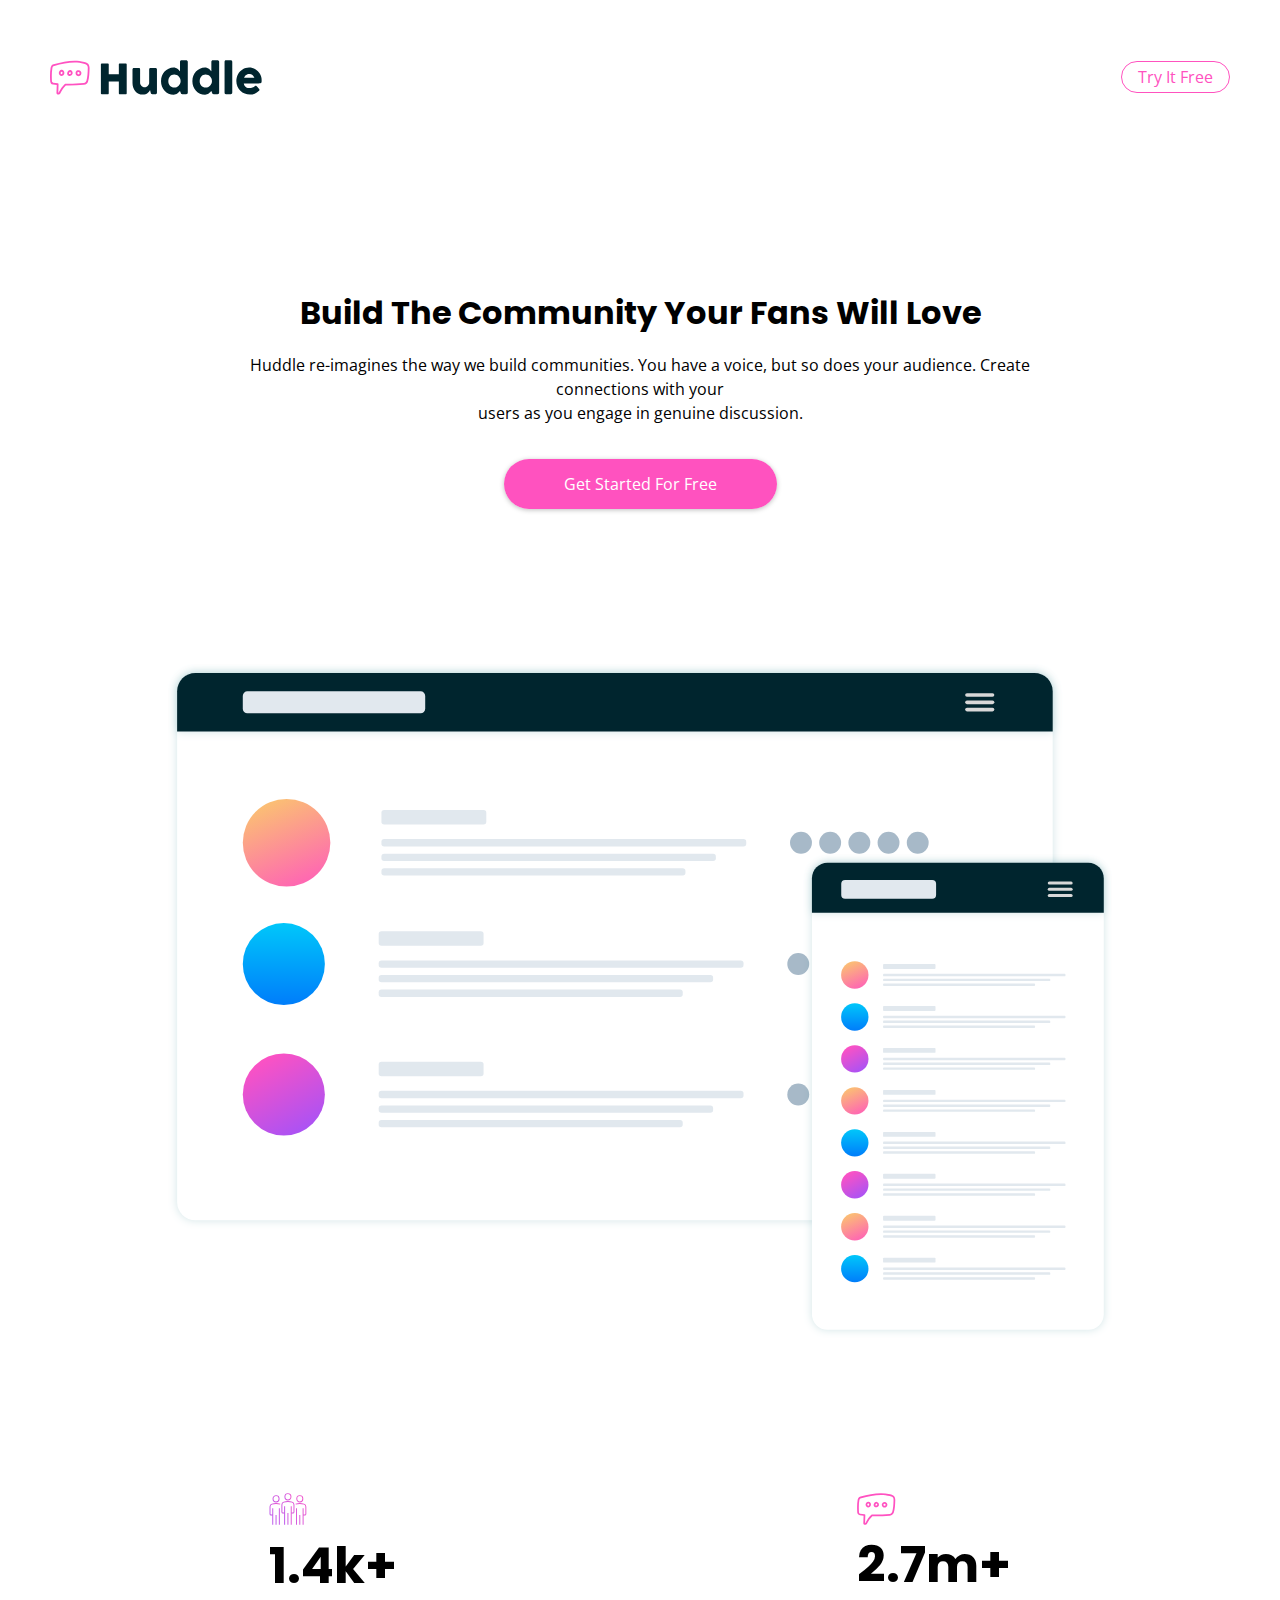
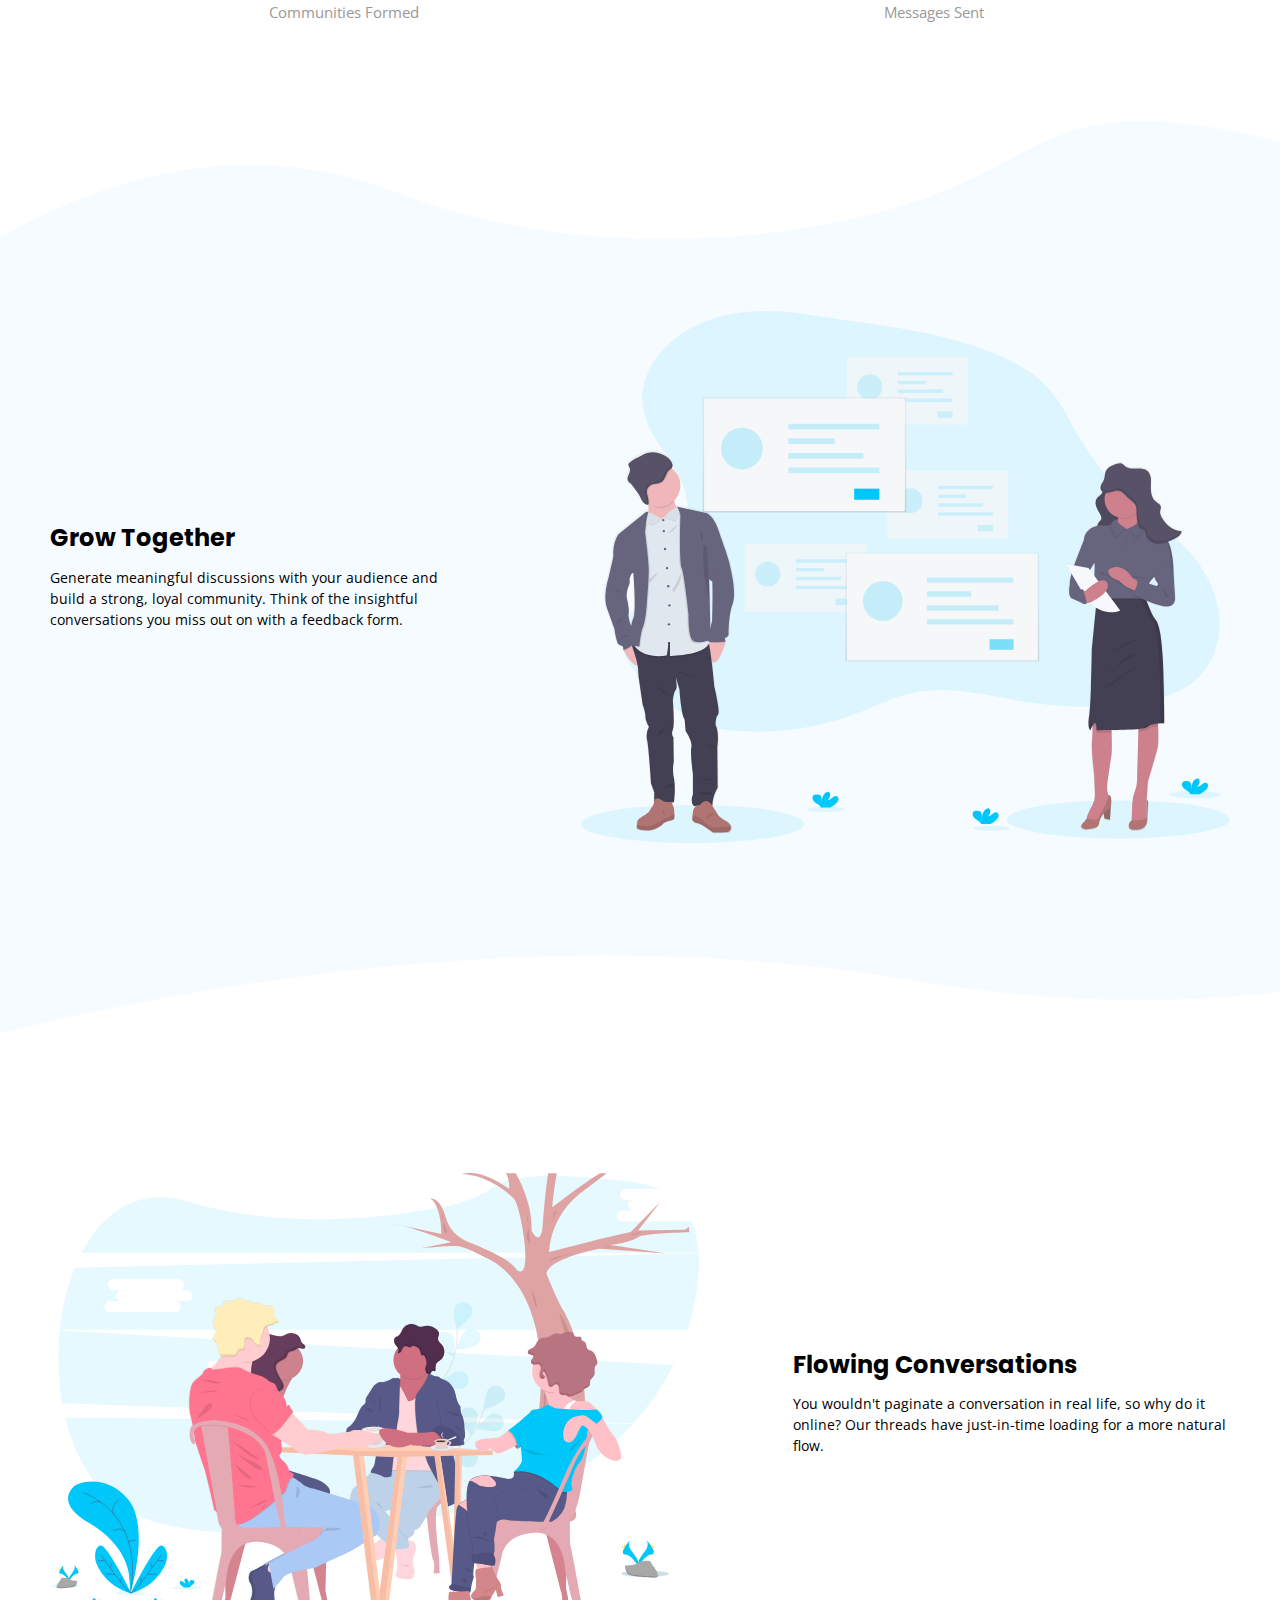
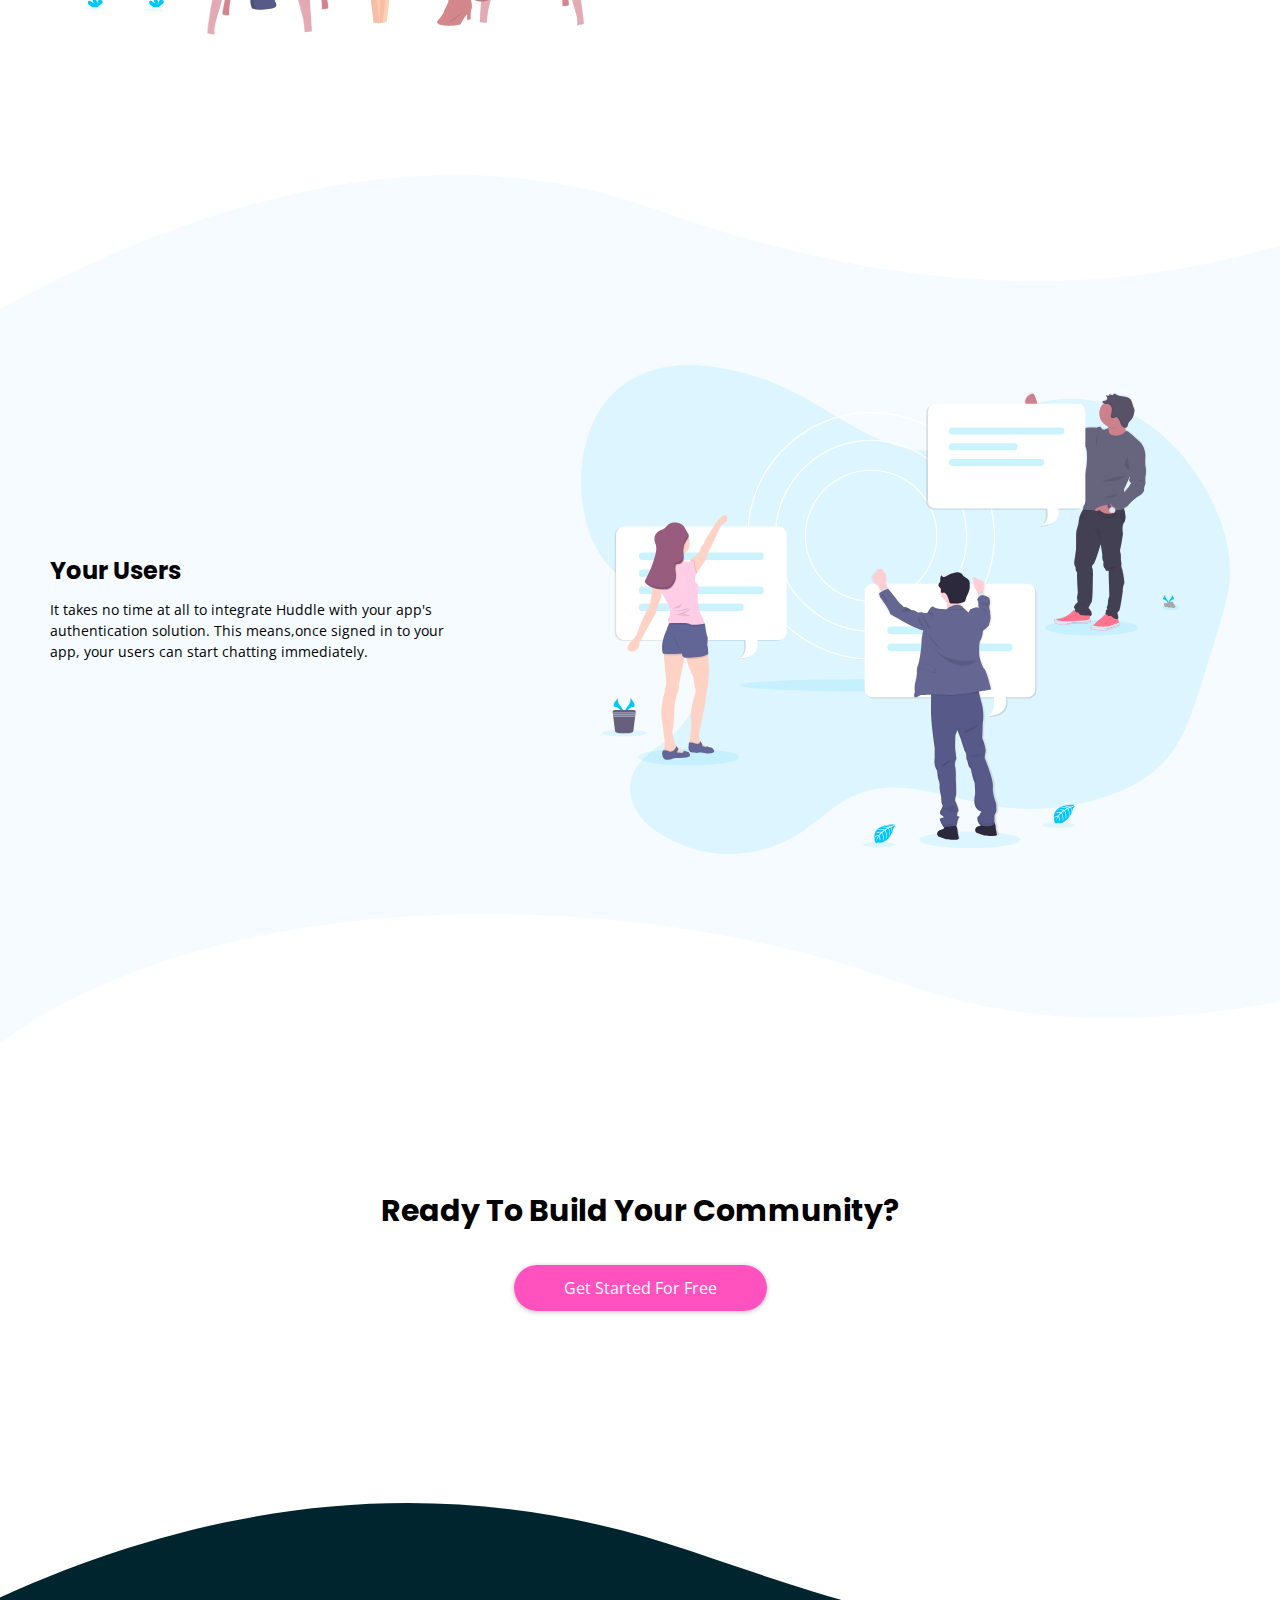
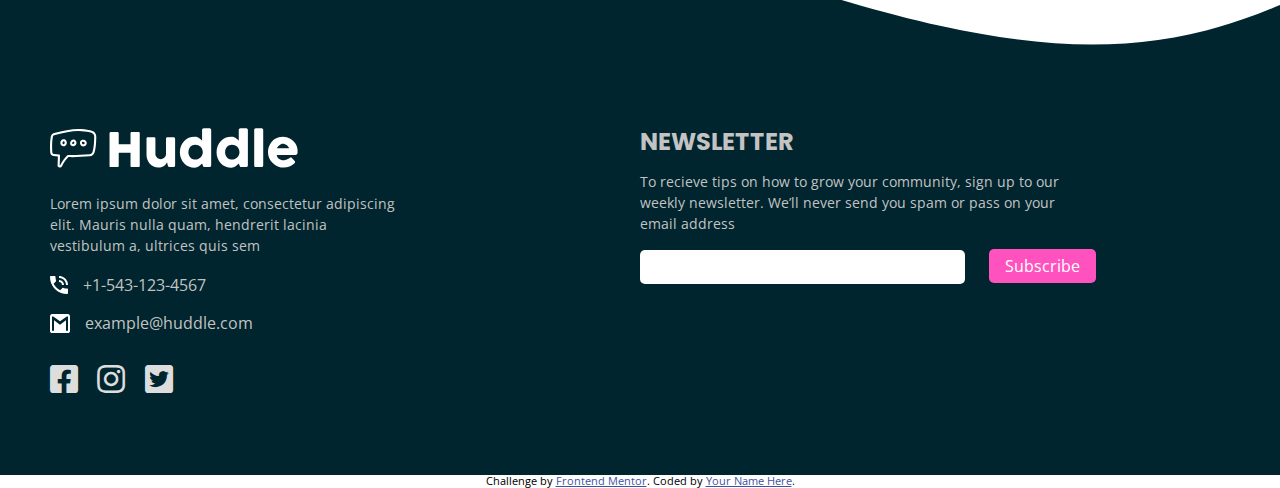
<file: index.html>
<!DOCTYPE html>
<html lang="en">
<head>
    <meta charset="UTF-8"/>
    <meta http-equiv="X-UA-Compatible" content="IE=edge"/>
    <meta name="viewport" content="width=device-width, initial-scale=1.0"/>
    <title>Frontend Mentor | Huddle landing page with curved sections</title>
    <!--icon for title website-->
    <link rel="icon" href="images/favicon-32x32.png"
    type="image/x-icon"/>
    <!--main css file-->
    <link rel="stylesheet" href="css/main.css"/>
    <!--normalise css file-->
    <link rel="stylesheet" href="css/normalise.css"/>
    <!--font awsome library icons-->
    <link rel="stylesheet" href="css/all.min.css"/>
    <!--google fonts-->
    <link rel="preconnect" href="https://fonts.googleapis.com">
    <link rel="preconnect" href="https://fonts.gstatic.com" crossorigin>
    <link href="https://fonts.googleapis.com/css2?family=Open+Sans:wght@400;600;700&family=Poppins:wght@700&display=swap" rel="stylesheet">
    <!-- Feel free to remove these styles or customise in your own stylesheet 👍 -->
    <style>
        .attribution { font-size: 11px; text-align: center; }
        .attribution a { color: hsl(228, 45%, 44%); }
    </style>
</head>
<body>
    <!--start header-->
    <header>
        <div class="container">
            <img src="images/logo.svg" alt="logo" class="logo" />
            <a href="" class="btn">Try It Free</a>
        </div>
    </header>
    <!--end header-->

    <!--start main-->
    <main>
        <div class="container">
            <h1>Build The Community Your Fans Will Love</h1>
            <p>
                Huddle re-imagines the way we build communities. You have a voice, but so does your audience. Create connections with your<br> users as you engage in genuine discussion.
            </p>
            <a href="" class="btn">Get Started For Free</a>
            <img src="images/screen-mockups.svg" alt="screen-mockups" class="mockups"/>
        </div>
    </main>
    <!--end main-->

    <!--start section 1-->
    <section class="section-1">
        <div class="container">
            <div class="communities">
                <img src="images/icon-communities.svg" alt="communities" class="icon-communities" />
                <h2>1.4k+</h2>
                <p>Communities Formed</p>
            </div>
            <div class="messages">
                <img src="images/icon-messages.svg" alt="messages" class="icon-messages" />
                <h2>2.7m+</h2>
                <p>Messages Sent</p>
            </div>
        </div>
    </section>
    <!--end section 1-->

    <!--start section 2-->
    <section class="section-2">
        <div class="container">
            <div class="info">
                <h2>Grow Together</h2>
                <p>
                    Generate meaningful discussions with your audience and build a strong, loyal community. Think of the insightful conversations you miss out on with a feedback form.
                </p>
            </div>
            <img src="images/illustration-grow-together.svg" alt="grow-together" />
        </div>
    </section>
    <!--end section 2-->
    
    <!--start section 3-->
    <section class="section-3">
        <div class="container">
            <img src="images/illustration-flowing-conversation.svg" alt="flowing-conversation" />
            <div class="info">
                <h2>Flowing Conversations</h2>
                <p>
                    You wouldn't paginate a conversation in real life, so why do it online? Our threads have just-in-time loading for a more natural flow.
                </p>
            </div> 
        </div>
    </section>
    <!--end section 3-->

    <!--start section 4-->
    <section class="section-4">
        <div class="container">
            <div class="info">
                <h2>Your Users</h2>
                <p>
                    It takes no time at all to integrate Huddle with your app's authentication solution. This means,once signed in to your app, your users can start chatting immediately.
                </p>
            </div>
            <img src="images/illustration-your-users.svg" alt="your-users" />
        </div>
    </section>
    <!--end section 4-->

    <!--start section 5-->
    <section class="section-5">
        <div class="container">
            <h2>Ready To Build Your Community?</h2>
            <a href="" class="btn">Get Started For Free</a>
        </div>
    </section>
    <!--end section 5-->

    <!--start footer section-->
    <section class="footer">
        <div class="container">
            <div class="right">
                <h2>Newsletter</h2>
                <p>
                    To recieve tips on how to grow your community, sign up to our weekly newsletter. We’ll never send you spam or pass on your email address
                </p>
                <form>
                    <input type="email" id="email"/>
                    <input type="button" class="btn" value="Subscribe"/> 
                </form>
            </div>
            <div class="left">
                <img src="images/logo-2.svg" alt="logo" class="logo"/>
                <p>
                    Lorem ipsum dolor sit amet, consectetur adipiscing elit. Mauris nulla quam, hendrerit lacinia vestibulum a, ultrices quis sem
                </p>
                <div class="phone">
                    <img src="images/icon-phone.svg" alt="phone"/>
                    <p>+1-543-123-4567</p>
                </div>
                <div class="email">
                    <img src="images/icon-email.svg" alt="email"/>
                    <p>example@huddle.com</p>
                </div>
            </div>
            <div class="clearfix"></div>
            <!-- start last div for icons-->
            <div class="icons">
                <div class="container">
                    <i class="fab fa-facebook-square fa-2x"></i>
                    <i class="fab fa-instagram fa-2x"></i>
                    <i class="fab fa-twitter-square fa-2x"></i>
                </div>
            </div>
            <!-- end last div for icons-->
        </div>
    </section>
    <!--end footer section-->

    <footer>
        <p class="attribution">
          Challenge by <a href="https://www.frontendmentor.io?ref=challenge" target="_blank">Frontend Mentor</a>. 
          Coded by <a href="#">Your Name Here</a>.
        </p>
    </footer>
</body>
</html>
</file>
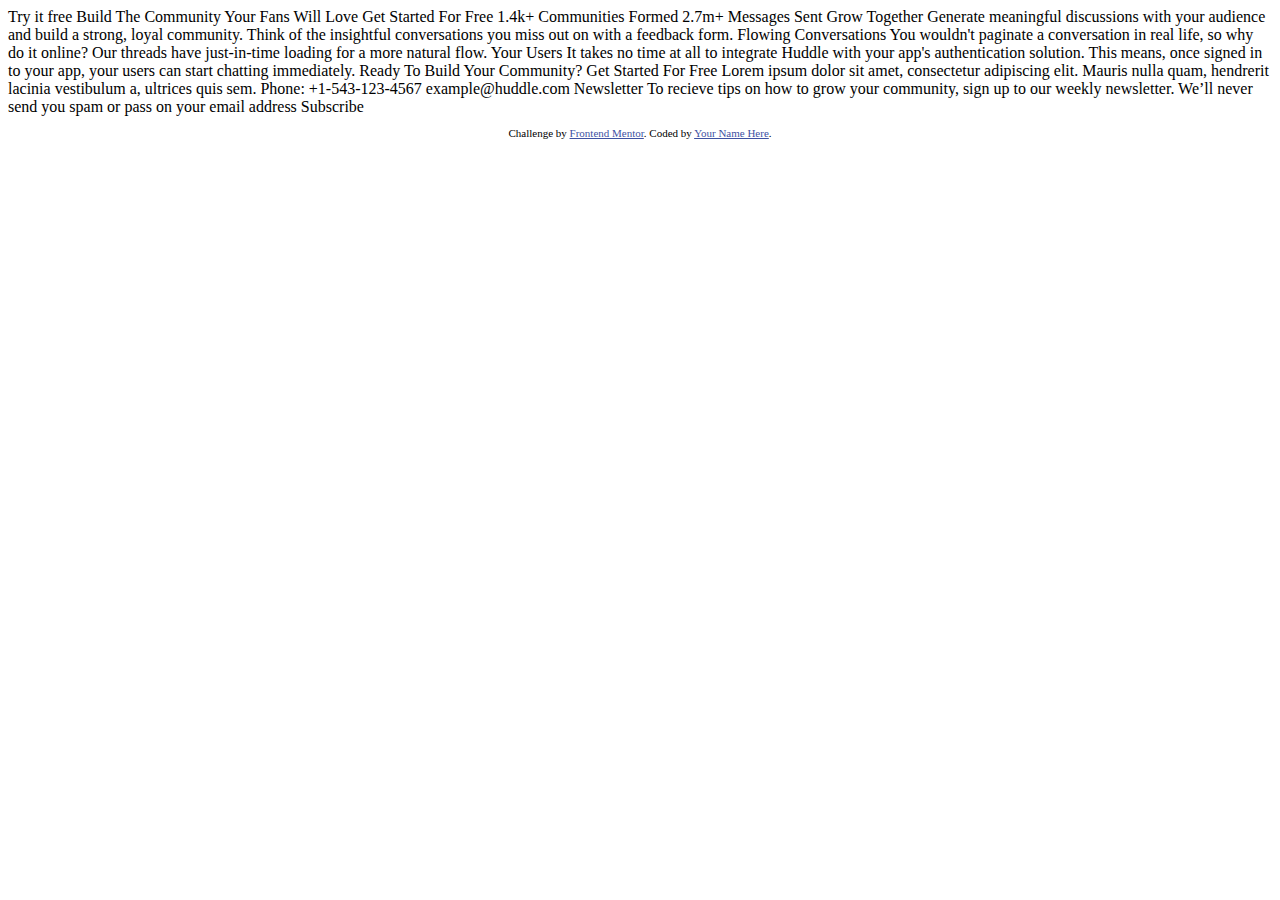
<file: skitch/index.html>
<!DOCTYPE html>
<html lang="en">
<head>
  <meta charset="UTF-8">
  <meta name="viewport" content="width=device-width, initial-scale=1.0"> <!-- displays site properly based on user's device -->

  <link rel="icon" type="image/png" sizes="32x32" href="./images/favicon-32x32.png">
  
  <title>Frontend Mentor | Huddle landing page with curved sections</title>

  <!-- Feel free to remove these styles or customise in your own stylesheet 👍 -->
  <style>
    .attribution { font-size: 11px; text-align: center; }
    .attribution a { color: hsl(228, 45%, 44%); }
  </style>
</head>
<body>
  Try it free

  Build The Community Your Fans Will Love
 

  Get Started For Free

  1.4k+
  Communities Formed

  2.7m+
  Messages Sent

  Grow Together
  Generate meaningful discussions with your audience and build a strong, loyal community. 
  Think of the insightful conversations you miss out on with a feedback form. 

  Flowing Conversations
  You wouldn't paginate a conversation in real life, so why do it online? Our threads have 
  just-in-time loading for a more natural flow.

  Your Users
  It takes no time at all to integrate Huddle with your app's authentication solution. This means, 
  once signed in to your app, your users can start chatting immediately.

  Ready To Build Your Community?
  Get Started For Free

  Lorem ipsum dolor sit amet, consectetur adipiscing elit. Mauris nulla quam, hendrerit lacinia 
  vestibulum a, ultrices quis sem.
  
  Phone: +1-543-123-4567
  example@huddle.com

  Newsletter
  To recieve tips on how to grow your community, sign up to our weekly newsletter. We’ll never 
  send you spam or pass on your email address

  Subscribe

  <footer>
    <p class="attribution">
      Challenge by <a href="https://www.frontendmentor.io?ref=challenge" target="_blank">Frontend Mentor</a>. 
      Coded by <a href="#">Your Name Here</a>.
    </p>
  </footer>
</body>
</html>
</file>
<file: css/main.css>
/*start variable*/
:root {
    --main-color: hsl(322, 100%, 66%);
    --Headings-font: 'Poppins', sans-serif;
    --body-font: 'Open Sans', sans-serif;
}
/*end variable*/

/*Start Global Rules*/ 
* {
    padding: 0;
    margin: 0;
    -webkit-box-sizing: border-box;
    -moz-box-sizing: border-box;
    box-sizing: border-box;
}
html {
    scroll-behavior: smooth;
}
body {
    font-family: 'Bai Jamjuree', sans-serif;
}
.container {
    margin: 0 auto;
}
.clearfix {
    clear: both;
}
.btn {
    text-decoration: none;
}
h1, h2, h3 {
    font-family: var(--Headings-font);
}
p, .btn{
    font-family: var(--body-font);
}
/*small*/
@media (min-width:768px) {
    .container {
        width: 755px;
    }
}
/*meduim*/
@media (min-width:992px) {
    .container {
        width: 975px;
    }
}
/*large*/
@media (min-width:1200px) {
    .container {
        width: 1180px;
    }
}
/*End Global Rules*/

/*start header*/
header {
    margin: 60px 0 200px;
}
@media screen and (max-width:767px) {
    header {
        padding: 0 30px;
    }
}
header .container {
    display: flex;
    justify-content: space-between;
    align-items: center;
}
header .logo {
    width: 18%;
}
@media screen and (max-width:767px) {
    header .logo {
        width: 35%;
    }
}
header .btn {
    border: 1px solid var(--main-color);
    border-radius: 50px;
    padding: 6px 16px;
    color: var(--main-color);
}
@media screen and (max-width:767px) {
    header .btn {
        border: 1px solid var(--main-color);
        border-radius: 50px;
        padding: 4px 12px;
        color: var(--main-color);
        font-size: 15px;
    }
}
/*end header*/

/*start main*/
main {
    text-align: center;
    margin: 150px 0;
}
@media screen and (max-width:767px) {
    main {
        padding: 0 20px;
    }
}
main h1 {
    margin-top: 0px;
}
@media screen and (max-width:767px) {
    main h1 {
        font-size: 28px;
        margin-bottom: 30px;
    }
}
main p {
    line-height: 1.5;
    width: 70%;
    margin: 0 auto 50px;
}
@media screen and (max-width:767px) {
    main p {
        font-size: 15px;
        width: 100%
    }
}
main .btn {
    background-color: var(--main-color);
    padding: 14px 60px;
    border-radius: 50px;
    color: #fff;
    box-shadow: 0 1px 5px rgb(190, 190, 190);
}
@media screen and (max-width:767px) {
    main .btn {
        padding: 10px 30px;
    }
}
main .mockups {
    width: 80%;
    margin: 170px auto 0;
}
@media screen and (max-width:767px) {
    main .mockups {
        width: 100%;
        margin: 60px auto 0;
    }
}
/*end main*/

/*start section 1*/
.section-1 {
    margin: 0 0 100px;
}
.section-1 .container {
    display: flex;
    justify-content: space-around;
    align-items: center;
}
@media screen and (max-width:767px) {
    .section-1 .container {
        flex-direction: column;
        justify-content:flex-start;
    }
}
@media screen and (max-width:767px) {
    .section-1 .communities {
        margin-bottom: 50px;
    }
}
.section-1 .communities .icon-communities {
    width: 25%;
    margin-bottom: 7px;
}
.section-1 .communities h2 {
    font-size: 50px;
    margin-bottom: 10px;
}
.section-1 .communities p {
    color: #999;
    font-size: 15px;
    text-align: center;
}
.section-1 .messages .icon-messages {
    width: 25%;
    margin-bottom: 7px;
}
.section-1 .messages h2 {
    font-size: 50px;
    margin-bottom: 10px;
}
.section-1 .messages p {
    color: #999;
    font-size: 15px;
    text-align: center;

}
/*end section 1*/

/*start section 2*/
.section-2 {
    margin: 250px 0;
    position: relative;
    background-color:#F6FBFF;
    padding: 40px 0;
}
@media  (max-width:767px) {
    .section-2 {
        margin: 150px 0;
        padding: 40px 20px;
    }
}
.section-2::before {
    width: 100%;
    content: " ";
    position: absolute;
    background-image: url(../images/bg-section-top-desktop-1.svg);
    background-size: cover;
    top: -150px;
    left: 0;
    height:150px;
}
@media  (max-width:767px) {
    .section-2::before {
        background-image: url(../images/bg-section-top-mobile-1.svg);
        height:100px;
        top: -100px;
    }
}
.section-2::after {
    width: 100%;
    content: " ";
    position: absolute;
    background-image: url(../images/bg-section-bottom-desktop-1.svg);
    background-size: cover;
    bottom: -150px;
    left: 0;
    height:150px;
}
@media  (max-width:767px) {
    .section-2::after {
        background-image: url(../images/bg-section-bottom-mobile-1.svg);
        height:100px;
        bottom: -100px;
    }
}
.section-2 .container {
    display: flex;
    justify-content: space-between;
    align-items: center;
}
@media (max-width:767px) {
    .section-2 .container {
        flex-direction: column;
        justify-content: center;
    } 
}
.section-2 .info {
    margin-right: 10%;
}
@media (max-width:767px) {
    .section-2 .info {
        margin-right: 0;
        text-align: center;
    }
}
.section-2 .info h2 {
    margin-bottom: 15px;
}
@media (max-width:767px) {
    .section-2 .info h2 {
        margin-bottom: 17px;
        font-size: 26px;
    }
}
.section-2 .info p {
    line-height: 1.5;
    font-size: 14px;
}
@media (max-width:767px) {
    .section-2 .info p {
        margin-bottom: 0;
        font-size: 15px;
    }
}
.section-2 img {
    width: 55%;
}
@media (max-width:767px) {
    .section-2 img {
        width: 100%;
        order: -1;
        margin-bottom: 30%;
    }
}
/*end section 2*/

/*start section 3*/
.section-3 {
    margin: 250px 0;
    position: relative;
    padding: 40px 0;
}
@media (max-width:767px) {
    .section-3 {
        padding: 40px 20px;
    }
}
.section-3 .container {
    display: flex;
    justify-content: space-between;
    align-items: center;
}
@media (max-width:767px) {
    .section-3 .container {
        flex-direction: column;
        justify-content: center;
    }
}
.section-3 img {
    width: 55%;
}
@media (max-width:767px) {
    .section-3 img {
        width: 100%;
        margin-bottom: 30%;
    }
}
.section-3 .info {
    margin-left: 8%;
}
@media (max-width:767px) {
    .section-3 .info {
        margin-left: 0;
        text-align: center;
    }
}
.section-3 .info h2 {
    margin-bottom: 15px;

}
@media (max-width:767px) {
    .section-3 .info h2 {
        margin-bottom: 17px;
        font-size: 23px;
    
    }
}
.section-3 .info p {
    line-height: 1.5;
    font-size: 14px;
}
@media (max-width:767px) {
    .section-3 .info p {
        margin-bottom: 0;
        font-size: 15px;
    }
}
/*end section 3*/

/*start section 4*/
.section-4 {
    margin: 250px 0;
    position: relative;
    background-color:#F6FBFF;
    padding: 40px 0;
}
@media (max-width:767px) {
    .section-4 {
        padding: 40px 20px;
    }
}
.section-4::before {
    width: 100%;
    content: " ";
    position: absolute;
    background-image: url(../images/bg-section-top-desktop-2.svg);
    background-size: cover;
    top: -150px;
    left: 0;
    height:150px;
}
@media (max-width:767px) {
    .section-4::before {
        background-image: url(../images/bg-section-top-mobile-2.svg);
    }
}
.section-4::after {
    width: 100%;
    content: " ";
    position: absolute;
    background-image: url(../images/bg-section-bottom-desktop-2.svg);
    background-size: cover;
    bottom: -150px;
    height:150px;
}
@media (max-width:767px) {
    .section-4::after {
        background-image: url(../images/bg-section-bottom-mobile-2.svg);
    }
}
.section-4 .container {
    display: flex;
    justify-content: space-between;
    align-items: center;
}
@media (max-width:767px) {
    .section-4 .container {
        flex-direction: column;
        justify-content: center;
    }
}
.section-4 .info {
    margin-right: 10%;
}
@media (max-width:767px) {
    .section-4 .info {
        margin-right: 0;
        text-align: center;
    }
}
.section-4 .info h2 {
    margin-bottom: 15px;

}
@media (max-width:767px) {
    .section-4 .info h2 {
        margin-bottom: 17px;
        font-size: 23px;
    
    }
}
.section-4 .info p {
    line-height: 1.5;
    font-size: 14px;
}
@media (max-width:767px) {
    .section-4 .info p {
        margin-bottom: 0;
        font-size: 15px;
    }
}
.section-4 img {
    width: 55%;
}
@media (max-width:767px) {
    .section-4 img {
        width: 100%;
        order: -1;
        margin-bottom: 30%;
    }
}
/*end section 4*/

/*start section 5*/
.section-5 {
    margin: 300px 0;
    text-align: center;
}
.section-5 h2 {
    margin-bottom: 50px;
    font-size: 30px;
}
.section-5 .btn {
    background-color: var(--main-color);
    padding: 12px 50px;
    border-radius: 50px;
    color: #fff;
    box-shadow: 0 1px 5px rgb(190, 190, 190);
}
@media screen and (max-width:767px) {
    .section-5 .btn {
        padding: 10px 30px;
    }
}
/*end section 5*/

/*start footer section*/
.footer {
    margin: 350px 0 0;
    position: relative;
    background-color: #00252E;
    color: rgb(195, 195, 195);
    padding: 80px 20px;
}
@media  (max-width:767px) {
    .footer {
        margin: 150px 0 0;
        padding: 60px 20px;
    }
}
.footer::before {
    width: 100%;
    content: " ";
    position: absolute;
    background-image: url(../images/bg-footer-top-desktop.svg);
    background-size: cover;
    top: -145px;
    left: 0;
    height: 150px;
}
@media (max-width:767px) {
    .footer::before {
        background-image: url(../images/bg-footer-top-mobile.svg);
        top: -55px;
        height: 60px;
    }
}
/*--------------left--------------*/
.footer .left {
    float: left;
    width: 30%;
    margin-right: 20%;
}
@media (max-width:767px) {
    .footer .left {
        float: none;
        width: 100%;
        margin-right: 0;
    }
}
.footer .left .logo {
    width: 70%;
    margin-bottom: 20px;
}
@media (max-width:767px) {
    .footer .left .logo {
        width: 60%;
    }
}
.footer .left > p {
    font-size: 14px;
    line-height: 1.5;
    margin-bottom: 20px;
}
@media (max-width:767px) {
    .footer .left > p {
        width: 90%;
    }
}
.footer .left .phone {
    display: flex;
    margin-bottom: 20px;
}
.footer .left .phone img {
    display: flex;
    margin-right: 15px;
}
.footer .left .email {
    display: flex;
}
.footer .left .email img {
    display: flex;
    margin-right: 15px;
}

/*--------------right--------------*/
.footer .right {
    float: right;
    width: 50%;
}
@media (max-width:767px) {
    .footer .right {
        float: none;
        width: 100%;
        margin-bottom: 80px;
    }
}
.footer .right h2 {
    text-transform: uppercase;
    margin-bottom: 15px;
}
.footer .right p {
    font-size: 14px;
    width: 73%;
    line-height: 1.5;
    margin-bottom: 15px;
}
@media (max-width:767px) {
    .footer .right p {
        width: 90%;
    }
}
.footer .right #email {
    padding: 8px 16px;
    border-radius: 5px;
    border: none;
    width: 55%;
    margin-right: 20px;
}
@media (max-width:767px) {
    .footer .right #email {
        width: 100%;
        margin-bottom: 20px;
    }
}
.footer .right .btn {
    padding: 8px 16px;
    border: none;
    border-radius: 5px;
    background-color: var(--main-color);
    color: #fff;
}
@media (max-width:767px) {
    .footer .right .btn {
        float: right;
        width: 50%;
    }
}
/*-------last div for icons------*/
.footer .icons {
    margin-top: 30px;
}
.footer .icons i {
    margin-right: 15px;
    color: rgb(221, 221, 221);
}
/*end footer section*/
</file>
<file: css/normalise.css>
/*! normalize.css v8.0.1 | MIT License | github.com/necolas/normalize.css */

/* Document
   ========================================================================== */

/**
 * 1. Correct the line height in all browsers.
 * 2. Prevent adjustments of font size after orientation changes in iOS.
 */

html {
  line-height: 1.15; /* 1 */
  -webkit-text-size-adjust: 100%; /* 2 */
}

/* Sections
   ========================================================================== */

/**
 * Remove the margin in all browsers.
 */

body {
  margin: 0;
}

/**
 * Render the `main` element consistently in IE.
 */

main {
  display: block;
}

/**
 * Correct the font size and margin on `h1` elements within `section` and
 * `article` contexts in Chrome, Firefox, and Safari.
 */

h1 {
  font-size: 2em;
  margin: 0.67em 0;
}

/* Grouping content
   ========================================================================== */

/**
 * 1. Add the correct box sizing in Firefox.
 * 2. Show the overflow in Edge and IE.
 */

hr {
  box-sizing: content-box; /* 1 */
  height: 0; /* 1 */
  overflow: visible; /* 2 */
}

/**
 * 1. Correct the inheritance and scaling of font size in all browsers.
 * 2. Correct the odd `em` font sizing in all browsers.
 */

pre {
  font-family: monospace, monospace; /* 1 */
  font-size: 1em; /* 2 */
}

/* Text-level semantics
   ========================================================================== */

/**
 * Remove the gray background on active links in IE 10.
 */

a {
  background-color: transparent;
}

/**
 * 1. Remove the bottom border in Chrome 57-
 * 2. Add the correct text decoration in Chrome, Edge, IE, Opera, and Safari.
 */

abbr[title] {
  border-bottom: none; /* 1 */
  text-decoration: underline; /* 2 */
  text-decoration: underline dotted; /* 2 */
}

/**
 * Add the correct font weight in Chrome, Edge, and Safari.
 */

b,
strong {
  font-weight: bolder;
}

/**
 * 1. Correct the inheritance and scaling of font size in all browsers.
 * 2. Correct the odd `em` font sizing in all browsers.
 */

code,
kbd,
samp {
  font-family: monospace, monospace; /* 1 */
  font-size: 1em; /* 2 */
}

/**
 * Add the correct font size in all browsers.
 */

small {
  font-size: 80%;
}

/**
 * Prevent `sub` and `sup` elements from affecting the line height in
 * all browsers.
 */

sub,
sup {
  font-size: 75%;
  line-height: 0;
  position: relative;
  vertical-align: baseline;
}

sub {
  bottom: -0.25em;
}

sup {
  top: -0.5em;
}

/* Embedded content
   ========================================================================== */

/**
 * Remove the border on images inside links in IE 10.
 */

img {
  border-style: none;
}

/* Forms
   ========================================================================== */

/**
 * 1. Change the font styles in all browsers.
 * 2. Remove the margin in Firefox and Safari.
 */

button,
input,
optgroup,
select,
textarea {
  font-family: inherit; /* 1 */
  font-size: 100%; /* 1 */
  line-height: 1.15; /* 1 */
  margin: 0; /* 2 */
}

/**
 * Show the overflow in IE.
 * 1. Show the overflow in Edge.
 */

button,
input { /* 1 */
  overflow: visible;
}

/**
 * Remove the inheritance of text transform in Edge, Firefox, and IE.
 * 1. Remove the inheritance of text transform in Firefox.
 */

button,
select { /* 1 */
  text-transform: none;
}

/**
 * Correct the inability to style clickable types in iOS and Safari.
 */

button,
[type="button"],
[type="reset"],
[type="submit"] {
  -webkit-appearance: button;
}

/**
 * Remove the inner border and padding in Firefox.
 */

button::-moz-focus-inner,
[type="button"]::-moz-focus-inner,
[type="reset"]::-moz-focus-inner,
[type="submit"]::-moz-focus-inner {
  border-style: none;
  padding: 0;
}

/**
 * Restore the focus styles unset by the previous rule.
 */

button:-moz-focusring,
[type="button"]:-moz-focusring,
[type="reset"]:-moz-focusring,
[type="submit"]:-moz-focusring {
  outline: 1px dotted ButtonText;
}

/**
 * Correct the padding in Firefox.
 */

fieldset {
  padding: 0.35em 0.75em 0.625em;
}

/**
 * 1. Correct the text wrapping in Edge and IE.
 * 2. Correct the color inheritance from `fieldset` elements in IE.
 * 3. Remove the padding so developers are not caught out when they zero out
 *    `fieldset` elements in all browsers.
 */

legend {
  box-sizing: border-box; /* 1 */
  color: inherit; /* 2 */
  display: table; /* 1 */
  max-width: 100%; /* 1 */
  padding: 0; /* 3 */
  white-space: normal; /* 1 */
}

/**
 * Add the correct vertical alignment in Chrome, Firefox, and Opera.
 */

progress {
  vertical-align: baseline;
}

/**
 * Remove the default vertical scrollbar in IE 10+.
 */

textarea {
  overflow: auto;
}

/**
 * 1. Add the correct box sizing in IE 10.
 * 2. Remove the padding in IE 10.
 */

[type="checkbox"],
[type="radio"] {
  box-sizing: border-box; /* 1 */
  padding: 0; /* 2 */
}

/**
 * Correct the cursor style of increment and decrement buttons in Chrome.
 */

[type="number"]::-webkit-inner-spin-button,
[type="number"]::-webkit-outer-spin-button {
  height: auto;
}

/**
 * 1. Correct the odd appearance in Chrome and Safari.
 * 2. Correct the outline style in Safari.
 */

[type="search"] {
  -webkit-appearance: textfield; /* 1 */
  outline-offset: -2px; /* 2 */
}

/**
 * Remove the inner padding in Chrome and Safari on macOS.
 */

[type="search"]::-webkit-search-decoration {
  -webkit-appearance: none;
}

/**
 * 1. Correct the inability to style clickable types in iOS and Safari.
 * 2. Change font properties to `inherit` in Safari.
 */

::-webkit-file-upload-button {
  -webkit-appearance: button; /* 1 */
  font: inherit; /* 2 */
}

/* Interactive
   ========================================================================== */

/*
 * Add the correct display in Edge, IE 10+, and Firefox.
 */

details {
  display: block;
}

/*
 * Add the correct display in all browsers.
 */

summary {
  display: list-item;
}

/* Misc
   ========================================================================== */

/**
 * Add the correct display in IE 10+.
 */

template {
  display: none;
}

/**
 * Add the correct display in IE 10.
 */

[hidden] {
  display: none;
}
</file>
